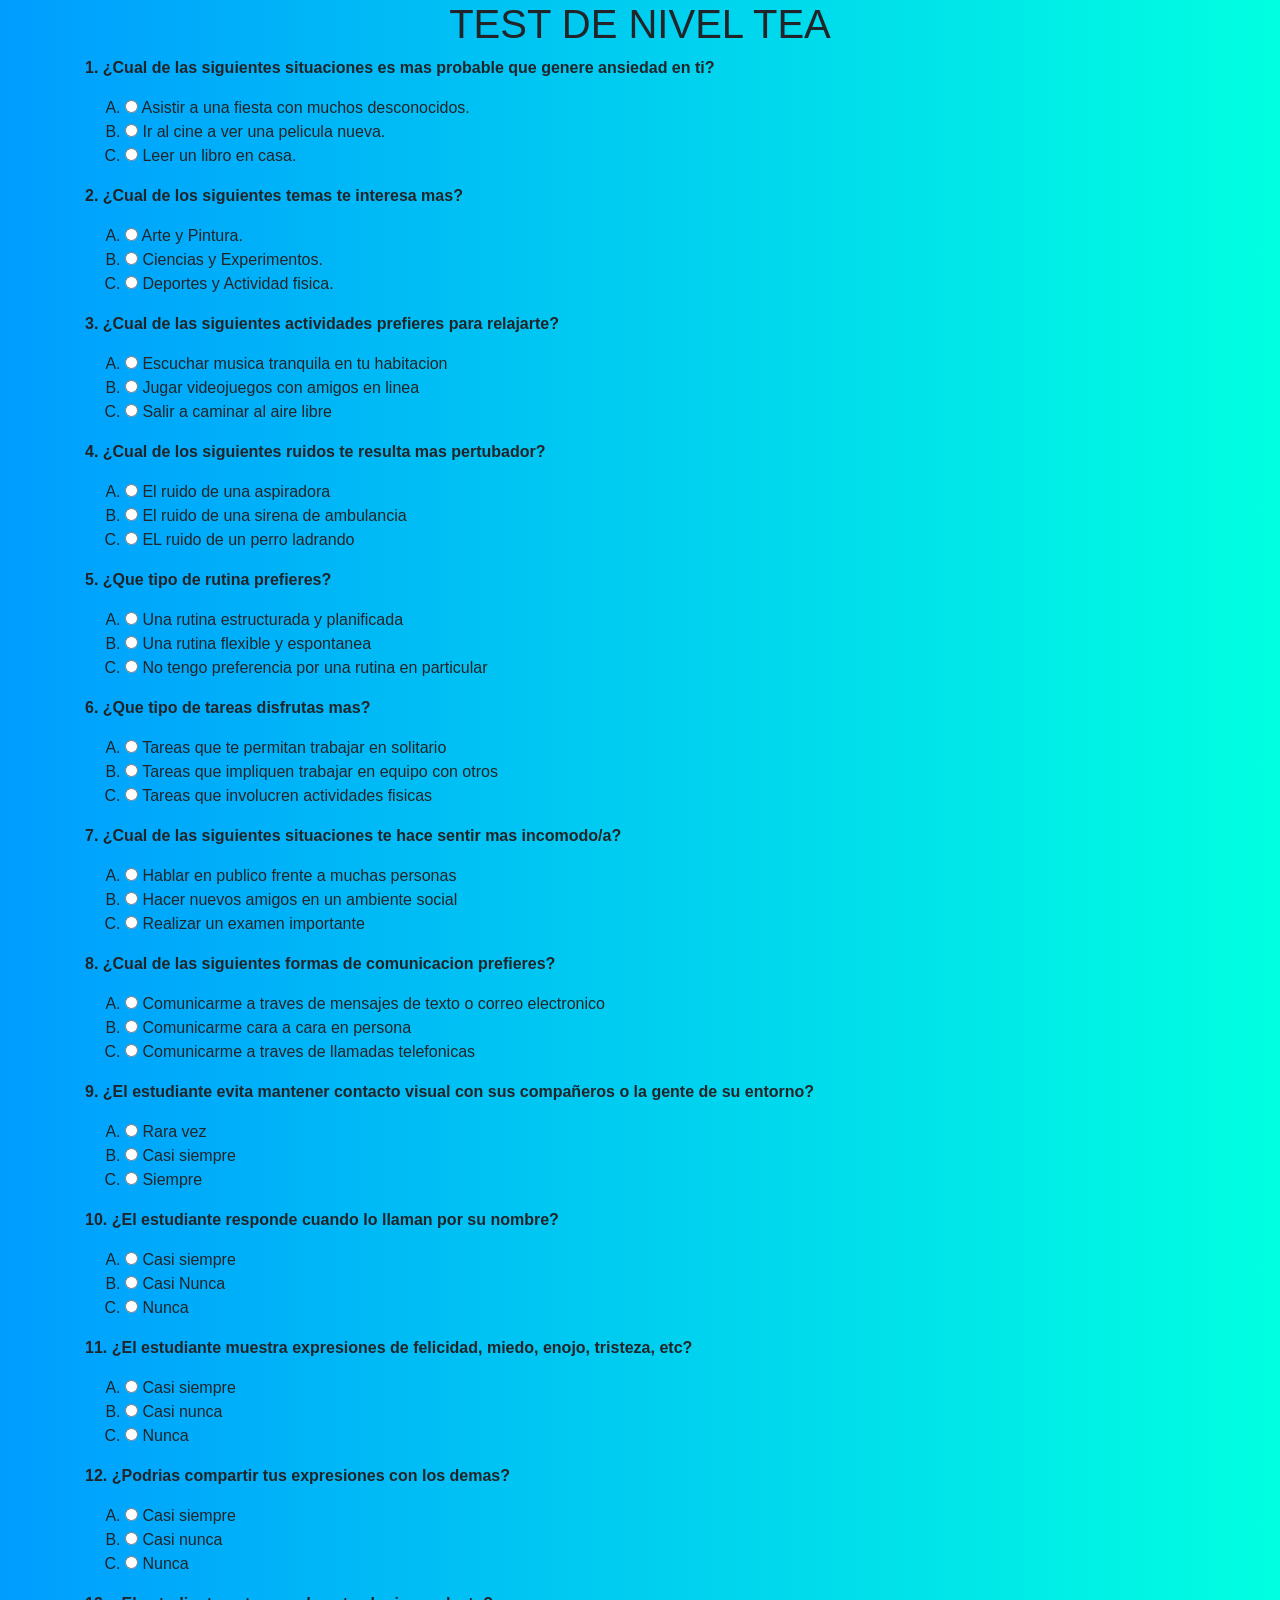
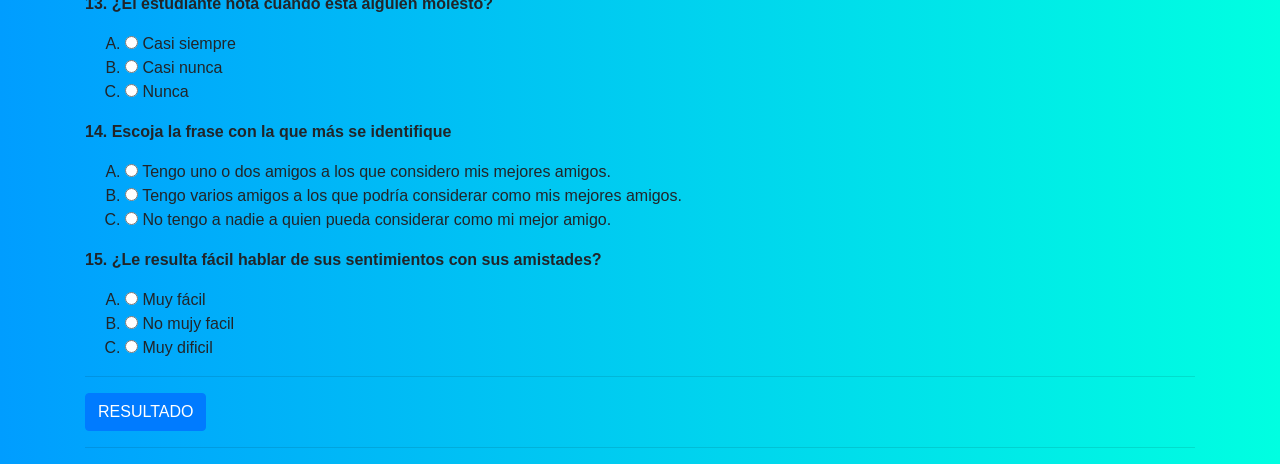
<file: cuestionario.html>
<!doctype html>
<html lang="es-MX">

<head>
    <!-- Required meta tags -->
    <meta charset="utf-8">
    <meta name="viewport" content="width=device-width, initial-scale=1, shrink-to-fit=no">
    <!-- Bootstrap CSS -->
    <link rel="stylesheet" href="https://stackpath.bootstrapcdn.com/bootstrap/4.3.0/css/bootstrap.min.css"
        integrity="sha384-PDle/QlgIONtM1aqA2Qemk5gPOE7wFq8+Em+G/hmo5Iq0CCmYZLv3fVRDJ4MMwEA" crossorigin="anonymous">
        <link rel="stylesheet" href="cuestionario.css">
        <title> TEST DE NIVEL TEA </title>
</head>

<body>
    <!--titulo-->
    <div class="container">
        <div class="row">
            <div class="col">
                <h1 style="text-align: center;">TEST DE NIVEL TEA  </h1>
            </div>
        </div>
    </div>

    <!--Preguntas-->
    <div class="container">
        <div class="row">
            <div class="col">
                <form>
                    <p><strong>1. ¿Cual de las siguientes situaciones es mas probable que genere ansiedad en ti? </strong></p>
                    <ol type="A">
                        <li><input type="radio" name="pregunta1" id="p11"> Asistir a una fiesta con muchos desconocidos. </li>
                        <li><input type="radio" name="pregunta1" id="p12"> Ir al cine a ver una pelicula nueva. </li>
                        <li><input type="radio" name="pregunta1" id="p13"> Leer un libro en casa. </li>
                    </ol>
                    <p><strong>2. ¿Cual de los siguientes temas te interesa mas? </strong></p>
                    <ol type="A">
                        <li><input type="radio" name="pregunta2" id="p21"> Arte y Pintura. </li>
                        <li><input type="radio" name="pregunta2" id="p23"> Ciencias y Experimentos. </li>
                        <li><input type="radio" name="pregunta2" id="p24"> Deportes y Actividad fisica. </li>
                    </ol>
                    <p><strong>3. ¿Cual de las siguientes actividades prefieres para relajarte?</strong></p>
                    <ol type="A">
                        <li><input type="radio" name="pregunta3" id="p31"> Escuchar musica tranquila en tu habitacion </li>
                        <li><input type="radio" name="pregunta3" id="p33"> Jugar videojuegos con amigos en linea </li>
                        <li><input type="radio" name="pregunta3" id="p32"> Salir a caminar al aire libre </li>
                    </ol>
                    <p><strong>4. ¿Cual de los siguientes ruidos te resulta mas pertubador? </strong></p>
                    <ol type="A">
                        <li><input type="radio" name="pregunta4" id="p41"> El ruido de una aspiradora </li>
                        <li><input type="radio" name="pregunta4" id="p42"> El ruido de una sirena de ambulancia </li>
                        <li><input type="radio" name="pregunta4" id="p43"> EL ruido de un perro ladrando </li>
                    </ol>
                    <p><strong>5. ¿Que tipo de rutina prefieres? </strong></p>
                    <ol type="A">
                        <li><input type="radio" name="pregunta5" id="p55"> Una rutina estructurada y planificada </li>
                        <li><input type="radio" name="pregunta5" id="p51"> Una rutina flexible y espontanea </li>
                        <li><input type="radio" name="pregunta5" id="p52"> No tengo preferencia por una rutina en particular </li>
                    </ol>
                    <p><strong>6. ¿Que tipo de tareas disfrutas mas? </strong></p>
                    <ol type="A">
                        <li><input type="radio" name="pregunta6" id="p61"> Tareas que te permitan trabajar en solitario </li>
                        <li><input type="radio" name="pregunta6" id="p62"> Tareas que impliquen trabajar en equipo con otros </li>
                        <li><input type="radio" name="pregunta6" id="p66"> Tareas que involucren actividades fisicas </li>
                    </ol>
                    <p><strong>7. ¿Cual de las siguientes situaciones te hace sentir mas incomodo/a? </strong></p>
                    <ol type="A">
                        <li><input type="radio" name="pregunta7" id="p71"> Hablar en publico frente a muchas personas </li>
                        <li><input type="radio" name="pregunta7" id="p77"> Hacer nuevos amigos en un ambiente social </li>
                        <li><input type="radio" name="pregunta7" id="p73"> Realizar un examen importante </li>
                    </ol>
                    <p><strong>8. ¿Cual de las siguientes formas de comunicacion prefieres?</strong></p>
                    <ol type="A">
                        <li><input type="radio" name="pregunta8" id="p88"> Comunicarme a traves de mensajes de texto o correo electronico </li>
                        <li><input type="radio" name="pregunta8" id="p82"> Comunicarme cara a cara en persona</li>
                        <li><input type="radio" name="pregunta8" id="p83"> Comunicarme a traves de llamadas telefonicas </li>
                    </ol>
                    <p><strong>9. ¿El estudiante evita mantener contacto visual con sus compañeros o la gente de su entorno?</strong></p>
                    <ol type="A">
                        <li><input type="radio" name="pregunta9" id="p91"> Rara vez </li>
                        <li><input type="radio" name="pregunta9" id="p92"> Casi siempre</li>
                        <li><input type="radio" name="pregunta9" id="p93"> Siempre </li>
                    </ol>
                    <p><strong>10. ¿El estudiante responde cuando lo llaman por su nombre?</strong></p>
                    <ol type="A">
                        <li><input type="radio" name="pregunta10" id="p01"> Casi siempre </li>
                        <li><input type="radio" name="pregunta10" id="p02"> Casi Nunca </li>
                        <li><input type="radio" name="pregunta10" id="p03"> Nunca </li>
                    </ol>
                    <p><strong>11. ¿El estudiante muestra expresiones de felicidad, miedo, enojo, tristeza, etc? </strong></p>
                    <ol type="A">
                        <li><input type="radio" name="pregunta11" id="p04"> Casi siempre </li>
                        <li><input type="radio" name="pregunta11" id="p05"> Casi nunca </li>
                        <li><input type="radio" name="pregunta11" id="p07"> Nunca </li>
                        
                    </ol>
                    <p><strong>12. ¿Podrias compartir tus expresiones con los demas?</strong></p>
                    <ol type="A">
                        <li><input type="radio" name="pregunta12" id="p044"> Casi siempre </li>
                        <li><input type="radio" name="pregunta12" id="p055"> Casi nunca </li>
                        <li><input type="radio" name="pregunta12" id="p077"> Nunca </li>
                        
                    </ol>
                    <p><strong>13. ¿El estudiante nota cuando esta alguien molesto?</strong></p>
                    <ol type="A">
                        <li><input type="radio" name="pregunta13" id="p045"> Casi siempre </li>
                        <li><input type="radio" name="pregunta13" id="p067"> Casi nunca </li>
                        <li><input type="radio" name="pregunta13" id="p078"> Nunca </li>
                        
                    </ol>
                    <p><strong>14. Escoja la frase con la que más se identifique</strong></p>
                    <ol type="A">
                        <li><input type="radio" name="pregunta14" id="p057"> Tengo uno o dos amigos a los que considero mis mejores amigos. </li>
                        <li><input type="radio" name="pregunta14" id="p068"> Tengo varios amigos a los que podría considerar como mis mejores amigos. </li>
                        <li><input type="radio" name="pregunta14" id="p079"> No tengo a nadie a quien pueda considerar como mi mejor amigo. </li>
                        
                    </ol>
                    <p><strong>15. ¿Le resulta fácil hablar de sus sentimientos con sus amistades?</strong></p>
                    <ol type="A">
                        <li><input type="radio" name="pregunta15" id="p0577"> Muy fácil </li>
                        <li><input type="radio" name="pregunta15" id="p0688"> No mujy facil </li>
                        <li><input type="radio" name="pregunta15" id="p0799"> Muy dificil </li>
                        
                    </ol>
                    <hr />
                    <button type="button" class="btn btn-primary" onclick="resultado()">RESULTADO</button>
                    <hr />
                </form>
            </div>
        </div>
    </div>

    <!-- Optional JavaScript -->
    <!--Llamada al script de respuestas-->
    <script src="respuestas.js"></script>
    <!-- jQuery first, then Popper.js, then Bootstrap JS -->
    <script src="https://code.jquery.com/jquery-3.3.1.slim.min.js"
        integrity="sha384-q8i/X+965DzO0rT7abK41JStQIAqVgRVzpbzo5smXKp4YfRvH+8abtTE1Pi6jizo"
        crossorigin="anonymous"></script>
    <script src="https://cdnjs.cloudflare.com/ajax/libs/popper.js/1.14.7/umd/popper.min.js"
        integrity="sha384-UO2eT0CpHqdSJQ6hJty5KVphtPhzWj9WO1clHTMGa3JDZwrnQq4sF86dIHNDz0W1"
        crossorigin="anonymous"></script>
    <script src="https://stackpath.bootstrapcdn.com/bootstrap/4.3.0/js/bootstrap.min.js"
        integrity="sha384-7aThvCh9TypR7fIc2HV4O/nFMVCBwyIUKL8XCtKE+8xgCgl/PQGuFsvShjr74PBp"
        crossorigin="anonymous"></script>
</body>

</html>
</file>
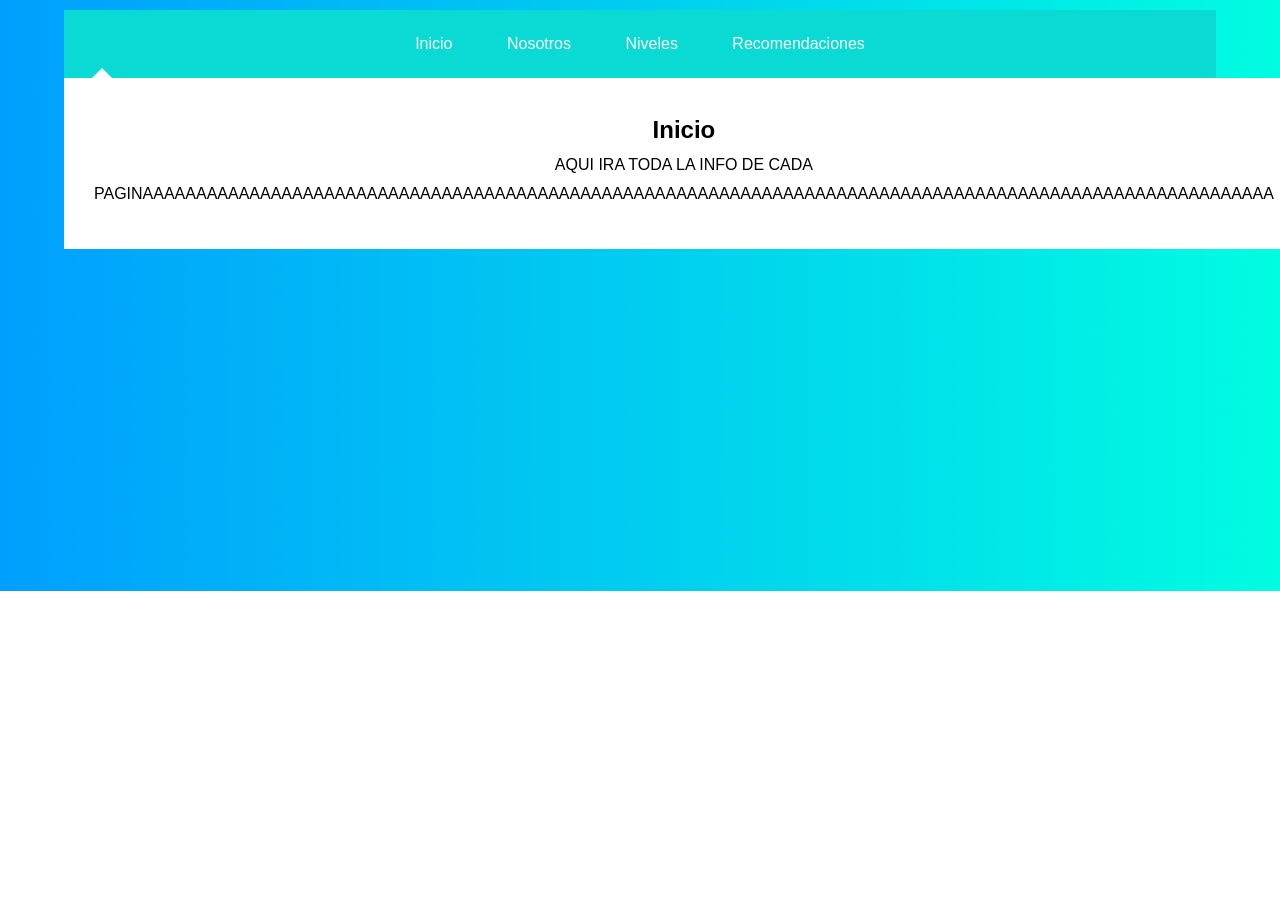
<file: Informacion.html>
<!DOCTYPE html>
<html lang="es">
<head>
    <meta charset="UTF-8">
    <title>Informacion de cada punto</title>
    <link rel="stylesheet" href="style1.css">
</head>
<body>
    <div class="container">
        <div class="lbl-menu">
            <label for="radio1">Inicio</label>
            <label for="radio2">Nosotros</label>
            <label for="radio3">Niveles</label>
            <label for="radio4">Recomendaciones</label>
        </div>
        
        <div class="content">
           
            <input type="radio" name="radio" id="radio1" checked>
            <div class="tab1">
                <h2>Inicio</h2>
                <p>AQUI IRA TODA LA INFO DE CADA PAGINAAAAAAAAAAAAAAAAAAAAAAAAAAAAAAAAAAAAAAAAAAAAAAAAAAAAAAAAAAAAAAAAAAAAAAAAAAAAAAAAAAAAAAAAAAAAAAAAAAAAAAAAAA</p>
            </div>
            
        </div>
    </div>
</body>
</html>
</file>
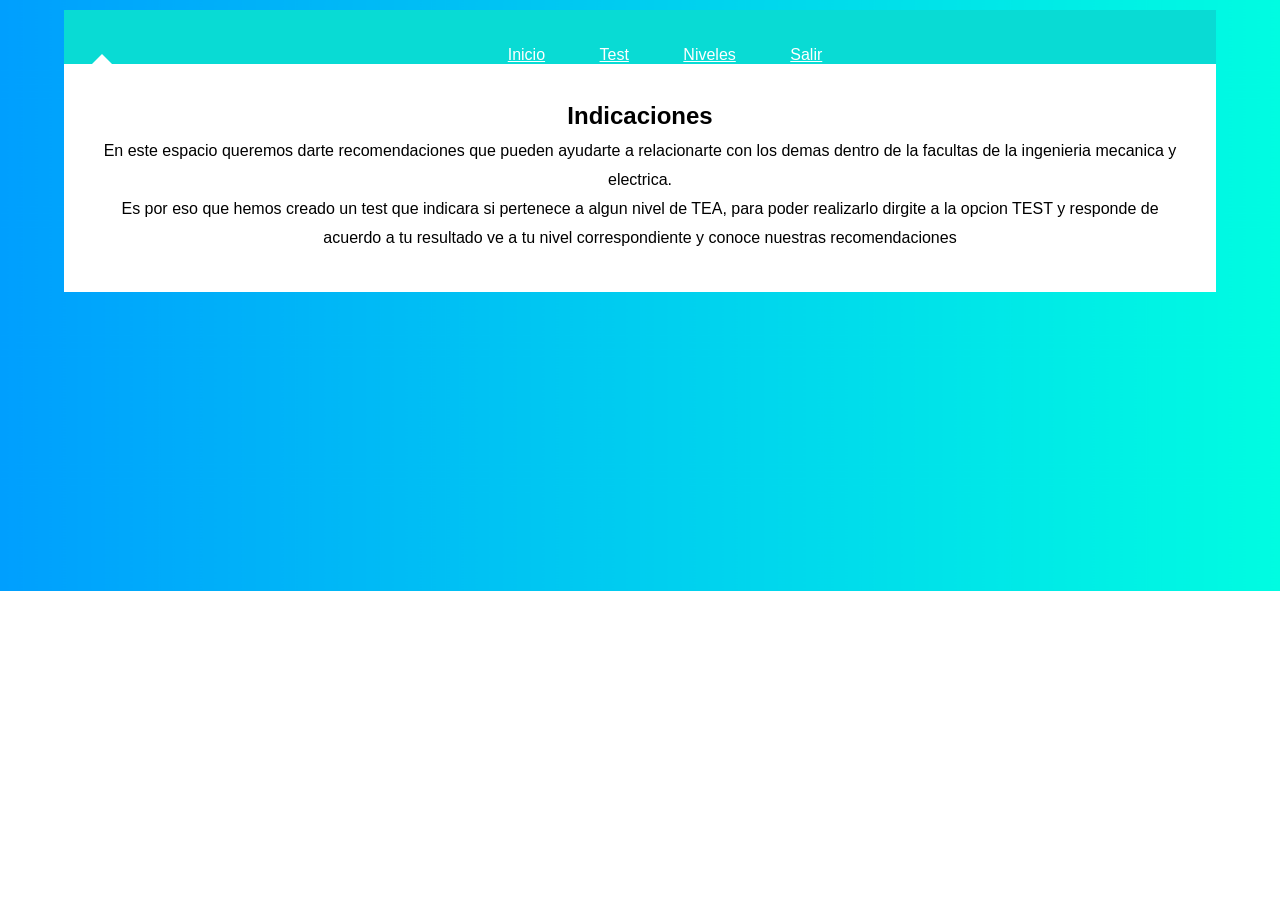
<file: InformacionIndicaciones.html>
<!DOCTYPE html>
<html lang="es">
<head>
    <meta charset="UTF-8">
    <title>Informacion de cada punto</title>
    <link rel="stylesheet" href="style1.css">
</head>
<body>
    <div class="container">
        <div class="lbl-menu">
            <label for="radio1"></label><a href="index.html">Inicio</a>
            <label for="radio2"></label><a href="InformacionTest.html">Test</a>
            <label for="radio3"></label><a href="InformacionNiveles.html">Niveles</a>
            <label for="radio4"></label><a href="loginvista.html">Salir</a>
        </div>
        
        <div class="content">
           
            <input type="radio" name="radio" id="radio1" checked>
            <div class="tab1">
                <h2>Indicaciones</h2>
                
                <p>En este espacio queremos darte recomendaciones que pueden ayudarte a relacionarte con los demas dentro de la facultas de la ingenieria mecanica y electrica.
                </p>
        
                <p>Es por eso que hemos creado un test que indicara si pertenece a algun nivel de TEA, para poder realizarlo dirgite a la opcion TEST y responde de acuerdo a tu resultado ve a tu nivel correspondiente y conoce nuestras recomendaciones
                </p>
                
            </div>
            
        </div>
    </div>
</body>
</html>
</file>
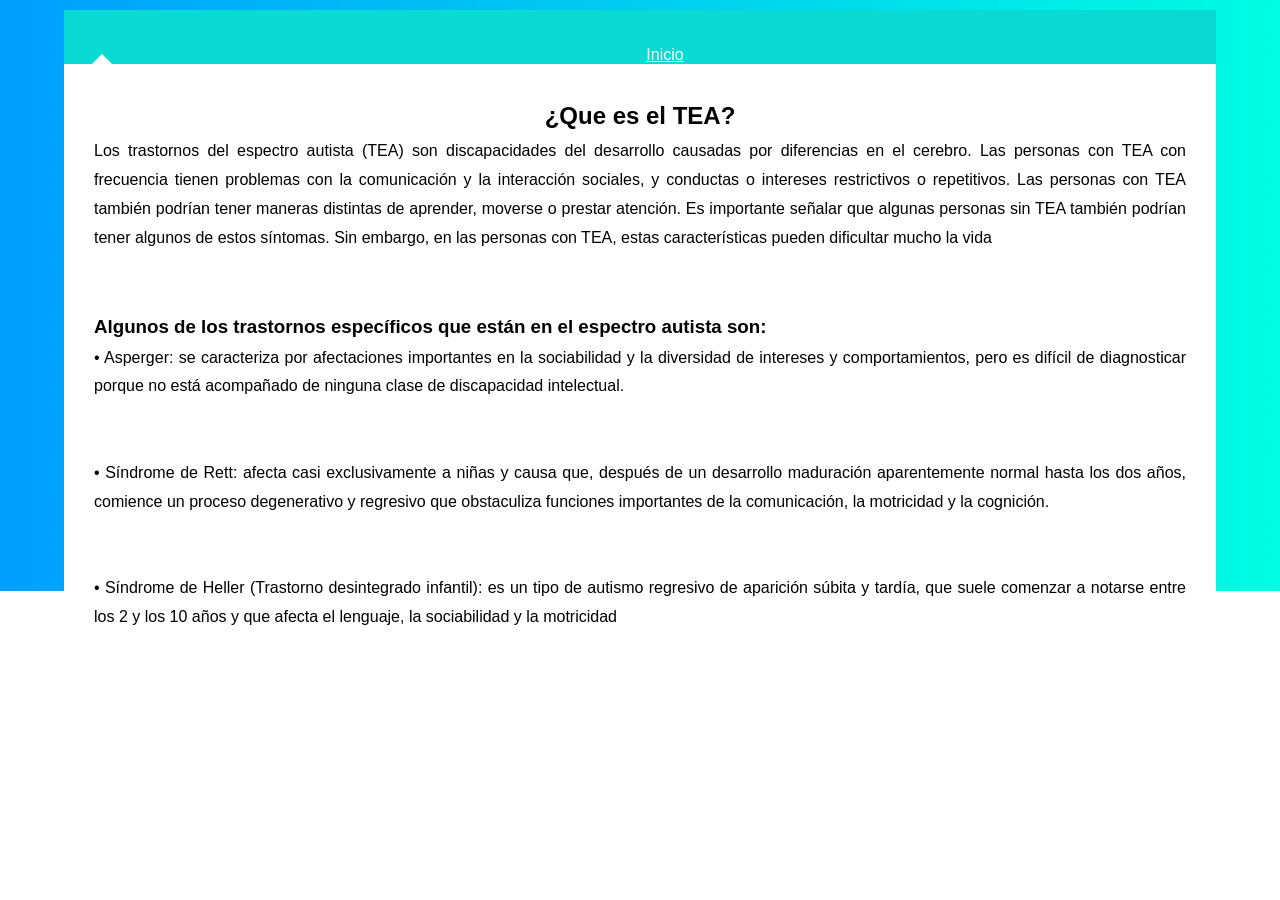
<file: InformacionInicio.html>
<!DOCTYPE html>
<html lang="es">
<head>
    <meta charset="UTF-8">
    <title>Informacion de cada punto</title>
    <link rel="stylesheet" href="style1.css">
</head>
<body>
    <div class="container">
        <div class="lbl-menu">
            <label for="radio1"></label><a href="index.html">Inicio</a>
           
        </div>
        
        <div class="content">
           
            <input type="radio" name="radio" id="radio1" checked>
            <div class="tab1">
                <h2>¿Que es el TEA?</h2>
                <p align="justify">Los  trastornos  del  espectro  autista  (TEA)  son  discapacidades  del  desarrollo  causadas por  diferencias  en  el  cerebro.  Las  personas con  TEA con  frecuencia  tienen  problemas con  la  comunicación  y  la  interacción  sociales,  y  conductas  o  intereses  restrictivos  o repetitivos.
                    Las personas con TEA también podrían tener maneras distintas de aprender, moverse  o  prestar  atención.  Es  importante  señalar  que  algunas  personas  sin  TEA también  podrían  tener  algunos  de  estos  síntomas.  Sin  embargo,  en  las  personas  con TEA, estas características pueden dificultar mucho la vida
                </p>
                <br></br>

                <h3 align="justify">Algunos de los trastornos específicos que están en el espectro autista son: 
                </h3>

                <p align="justify">• Asperger: se caracteriza por afectaciones importantes en la sociabilidad y la diversidad de  intereses  y  comportamientos,  pero  es  difícil  de  diagnosticar  porque  no  está acompañado de ninguna clase de discapacidad intelectual. 
                </p>
                    <br></br>
                <p align="justify">• Síndrome de Rett: afecta casi exclusivamente  a  niñas  y  causa  que,  después  de  un desarrollo maduración aparentemente normal hasta los dos años, comience un proceso degenerativo y regresivo que obstaculiza funciones importantes de la comunicación, la motricidad y la cognición.
                </p>
                    <br></br>
                <p align="justify">• Síndrome de Heller (Trastorno desintegrado infantil): es un tipo de autismo regresivo de aparición súbita y tardía, que suele comenzar a notarse entre los 2 y los 10 años y que afecta el lenguaje, la sociabilidad y la motricidad
                </p>
            </div>
            
        </div>
    </div>
</body>
</html>
</file>
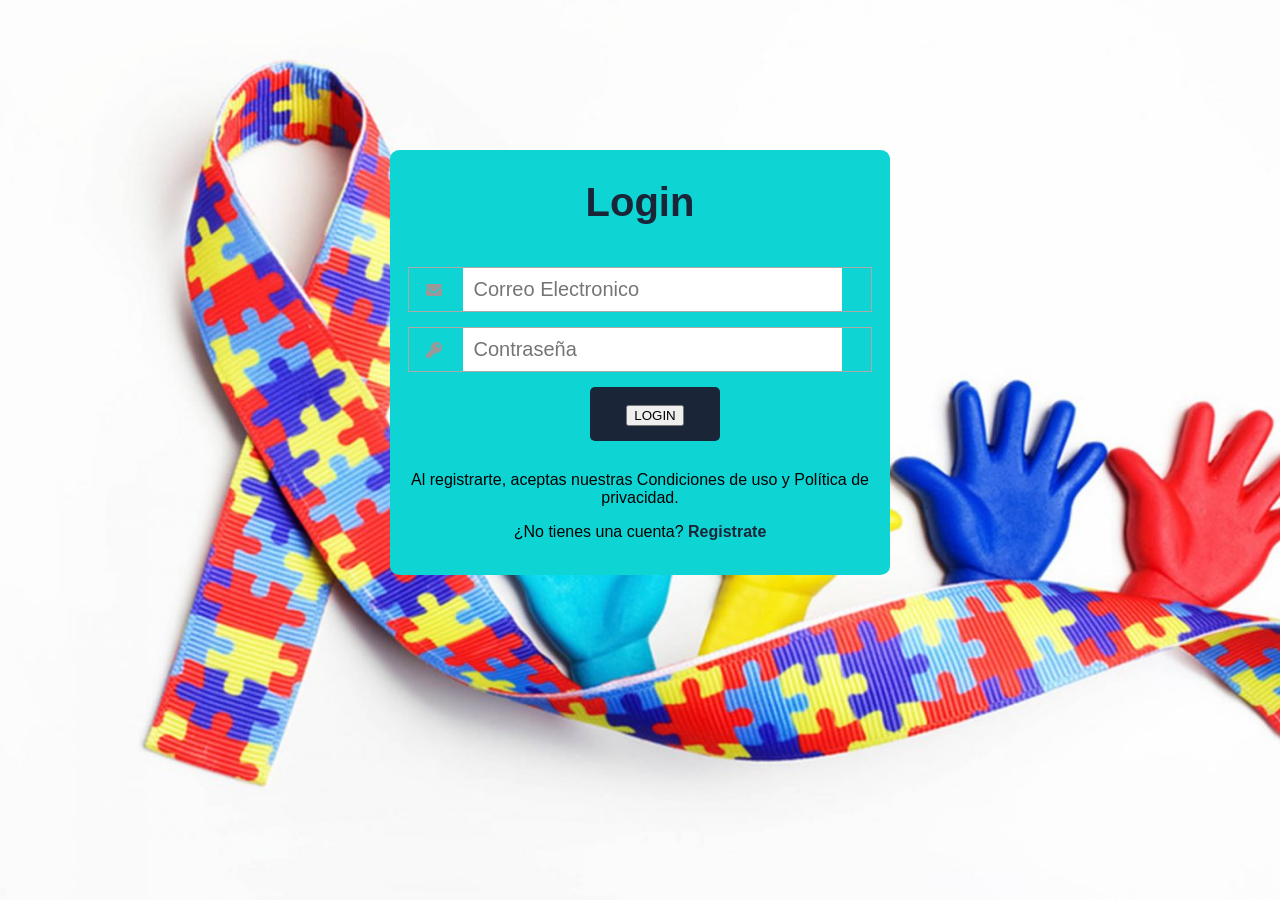
<file: loginvista.html>
<!DOCTYPE html>
<html lang="es">
<head>
	<meta charset="UTF-8">
	<title>Pagina de Inicio</title> 
	<meta name="viewport" content="width=device-width, user-scalable=yes, initial-scale=1.0, maximum-scale=3.0, minimum-scale=1.0">
 <link rel="stylesheet" href="https://use.fontawesome.com/releases/v5.6.3/css/all.css" >
	<link rel="stylesheet" href="style2.css">
	

</head>  
<body>
    <form class="formulario">
    
    <h1>Login</h1>
     <div class="contenedor">
     
     
         
         <div class="input-contenedor">
         <i class="fas fa-envelope icon"></i>
         <input type="text" placeholder="Correo Electronico">
         
         </div>
         
         <div class="input-contenedor">
        <i class="fas fa-key icon"></i>
         <input type="password" placeholder="Contraseña">
         
         </div>
         <center> 
            <div class="o">
			<div class="o2">
                <label for="radio1"></label><a href="index.html"><button>LOGIN</button></a>
            </div>
		</div>
         </center>
         <br>
         
         
         <p>Al registrarte, aceptas nuestras Condiciones de uso y Política de privacidad.</p>
         <p>¿No tienes una cuenta? <a class="link" href="registrarvista.html">Registrate </a></p>
     </div>
    </form>
</body>
</html>
</file>
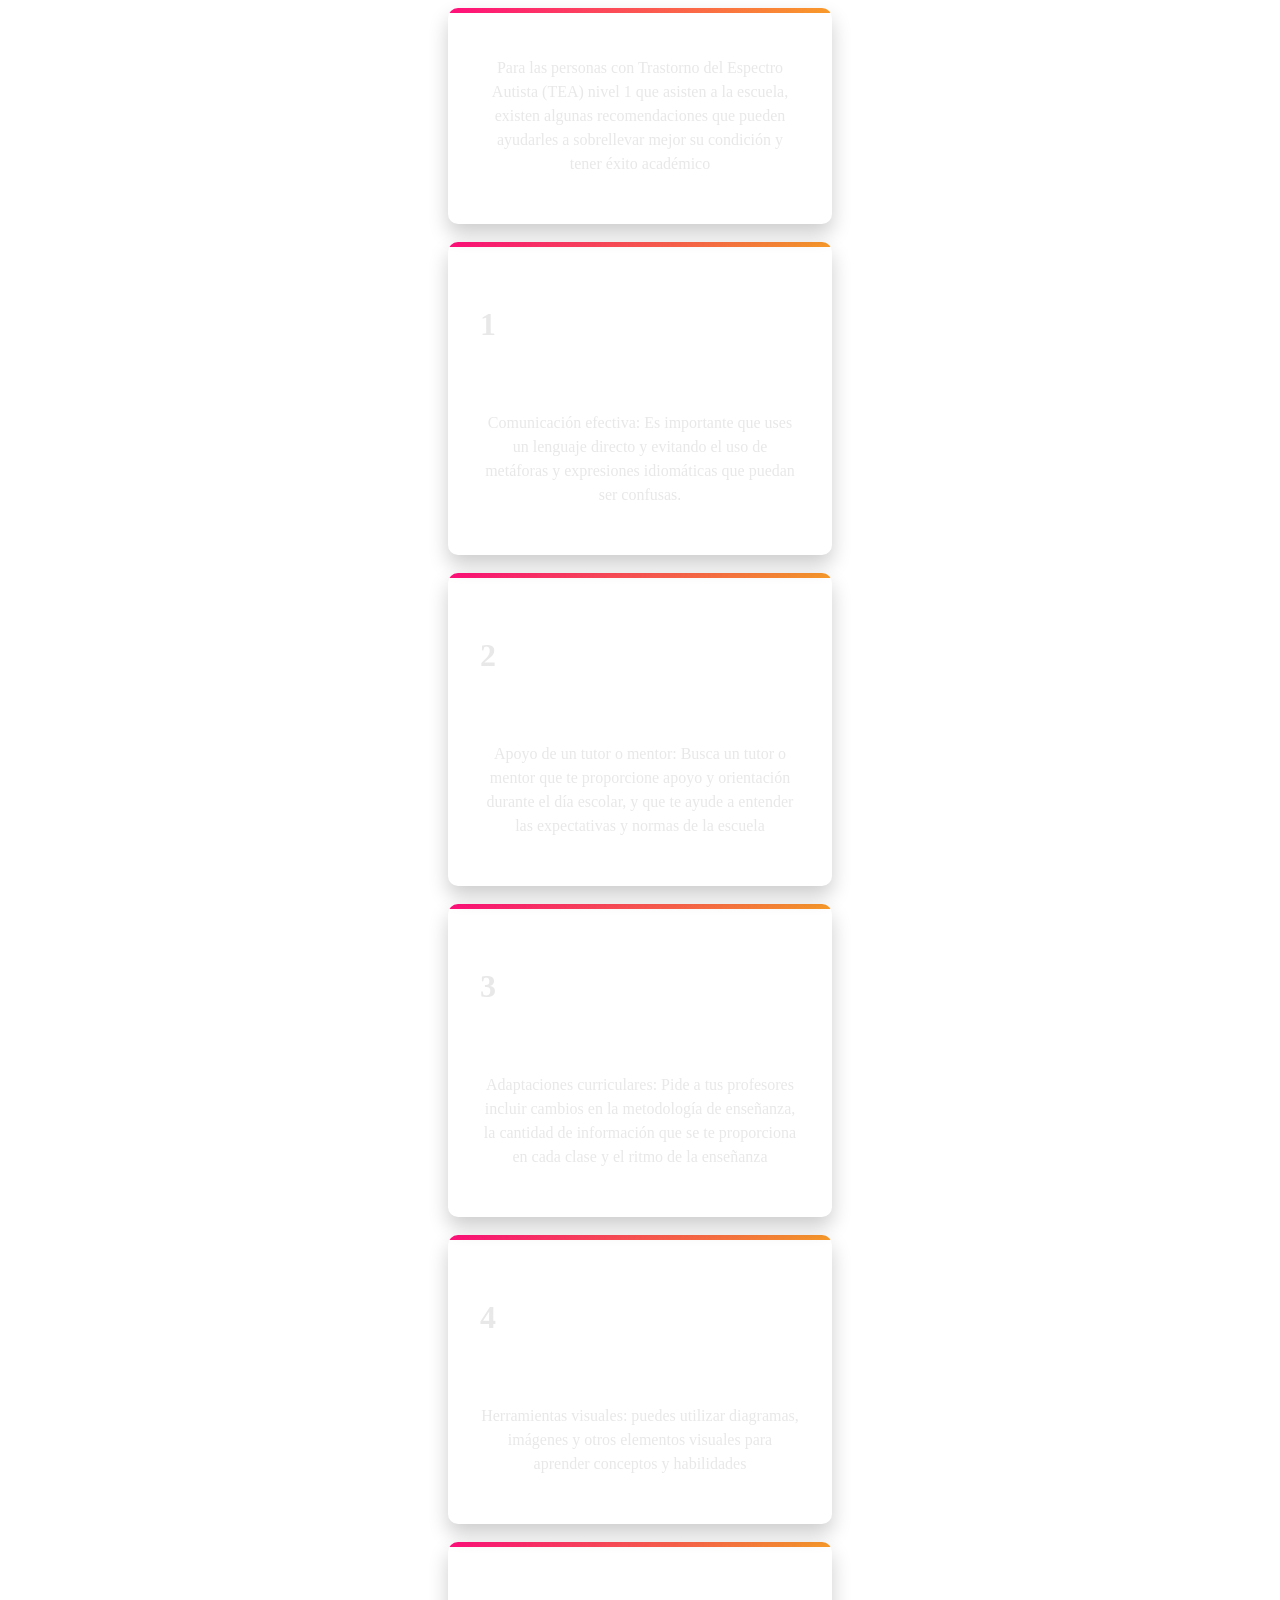
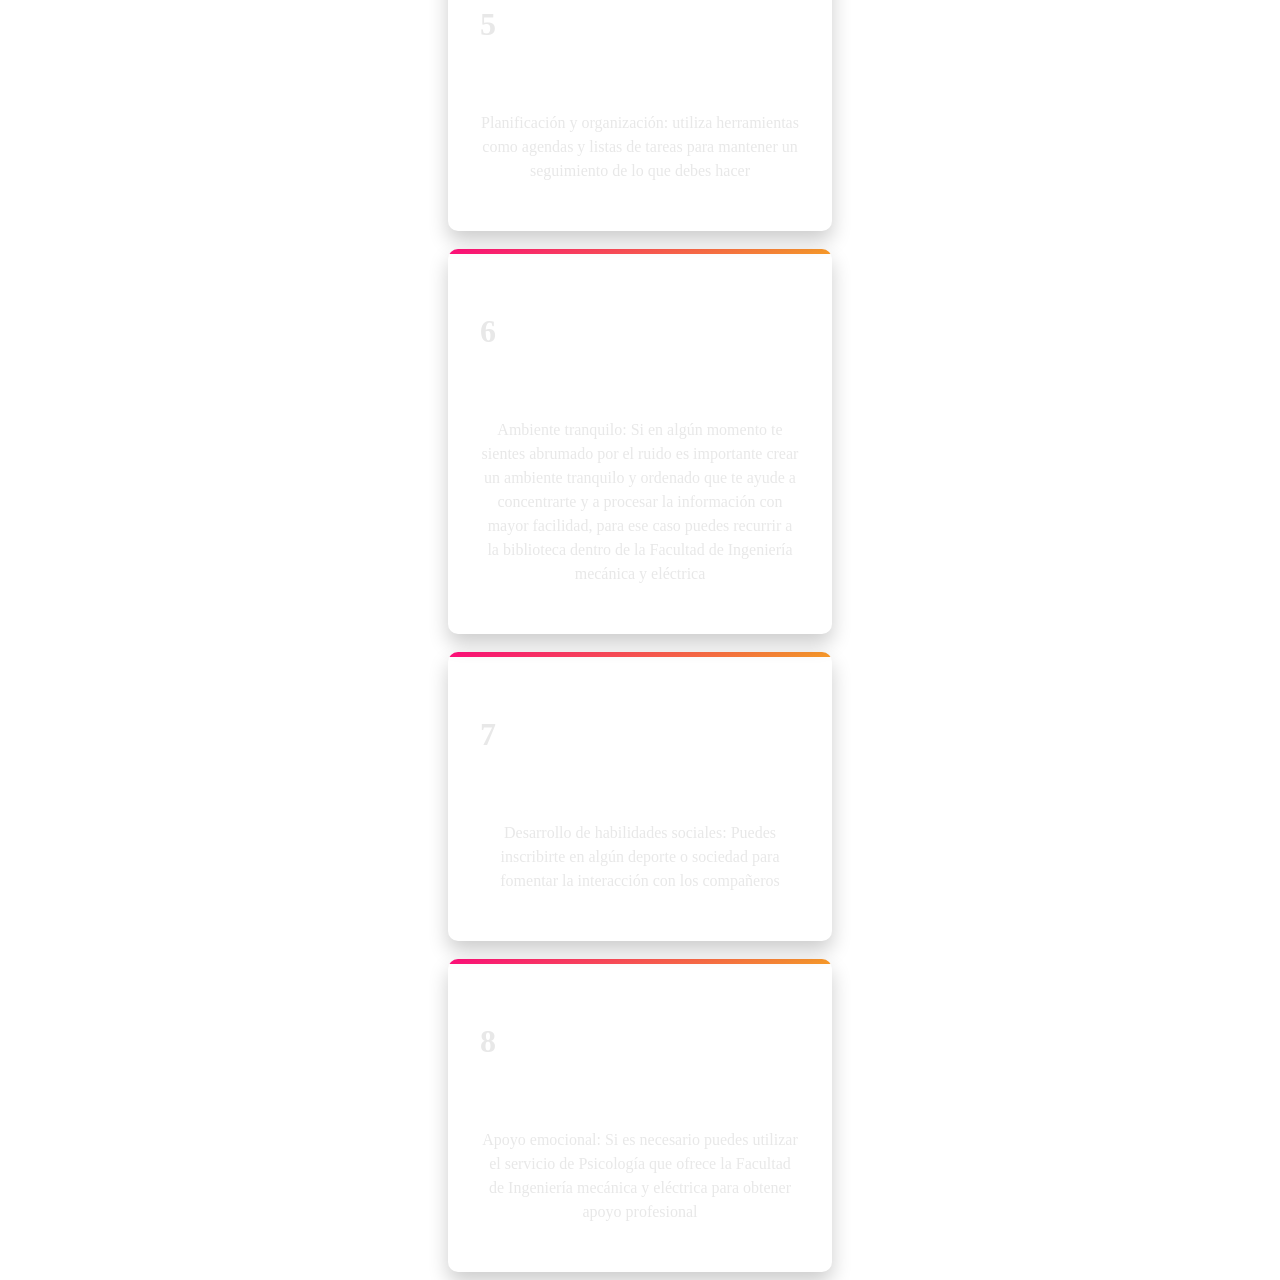
<file: recomendaciones.html>
<!DOCTYPE html>
<html lang="en">
<head>
    <meta charset="UTF-8">
    <meta http-equiv="X-UA-Compatible" content="IE=edge">
    <meta name="viewport" content="width=device-width, initial-scale=1.0">
    <title>NIVEL1</title>
    <link rel="stylesheet" type="text/css" href="styletips2.css">
</head>
<body>
    <center>
        <div class="cooo">
            <div class="card">
                <div class="content">
                  <p class="para">
                    Para las personas con Trastorno del Espectro Autista (TEA) nivel 1 que asisten a la
                    escuela, existen algunas recomendaciones que pueden ayudarles a sobrellevar
                    mejor su condición y tener éxito académico
                  </p>
                </div>
            </div>
            <br>
            <div class="card">
                <div class="content">
                  <p class="heading">1</p>
                  <p class="para">
                    Comunicación efectiva: Es importante que uses un lenguaje directo y evitando el
                    uso de metáforas y expresiones idiomáticas que puedan ser confusas.
                  </p>
                </div>
            </div>
            <br>
            <div class="card">
                <div class="content">
                  <p class="heading">2</p>
                  <p class="para">
                    Apoyo de un tutor o mentor: Busca un tutor o mentor que te proporcione apoyo y
                    orientación durante el día escolar, y que te ayude a entender las expectativas y
                    normas de la escuela
                  </p>
                </div>
            </div>
            <br>
            <div class="card">
                <div class="content">
                  <p class="heading">3</p>
                  <p class="para">
                    Adaptaciones curriculares: Pide a tus profesores incluir cambios en la metodología
                    de enseñanza, la cantidad de información que se te proporciona en cada clase y el
                    ritmo de la enseñanza
                  </p>
                </div>
            </div>
            <br>
            <div class="card">
                <div class="content">
                  <p class="heading">4</p>
                  <p class="para">
                    Herramientas visuales: puedes utilizar diagramas, imágenes y otros elementos
                    visuales para aprender conceptos y habilidades
                  </p>
                </div>
            </div>
            <br>
            <div class="card">
                <div class="content">
                  <p class="heading">5</p>
                  <p class="para">
                    Planificación y organización: utiliza herramientas como agendas y listas de tareas
                    para mantener un seguimiento de lo que debes hacer
                  </p>
                </div>
            </div>
            <br>
            <div class="card">
                <div class="content">
                  <p class="heading">6</p>
                  <p class="para">
                    Ambiente tranquilo: Si en algún momento te sientes abrumado por el ruido es
                    importante crear un ambiente tranquilo y ordenado que te ayude a concentrarte y a
                    procesar la información con mayor facilidad, para ese caso puedes recurrir a la
                    biblioteca dentro de la Facultad de Ingeniería mecánica y eléctrica
                  </p>
                </div>
            </div>
            <br>
            <div class="card">
                <div class="content">
                  <p class="heading">7</p>
                  <p class="para">
                    Desarrollo de habilidades sociales: Puedes inscribirte en algún deporte o sociedad
                    para fomentar la interacción con los compañeros
                  </p>
                </div>
            </div>
            <br>
            <div class="card">
                <div class="content">
                  <p class="heading">8</p>
                  <p class="para">
                    Apoyo emocional: Si es necesario puedes utilizar el servicio de Psicología que
                    ofrece la Facultad de Ingeniería mecánica y eléctrica para obtener apoyo
                    profesional
                  </p>
                </div>
            </div>
        </div>
    </center>
    
</body>
</html>
</file>
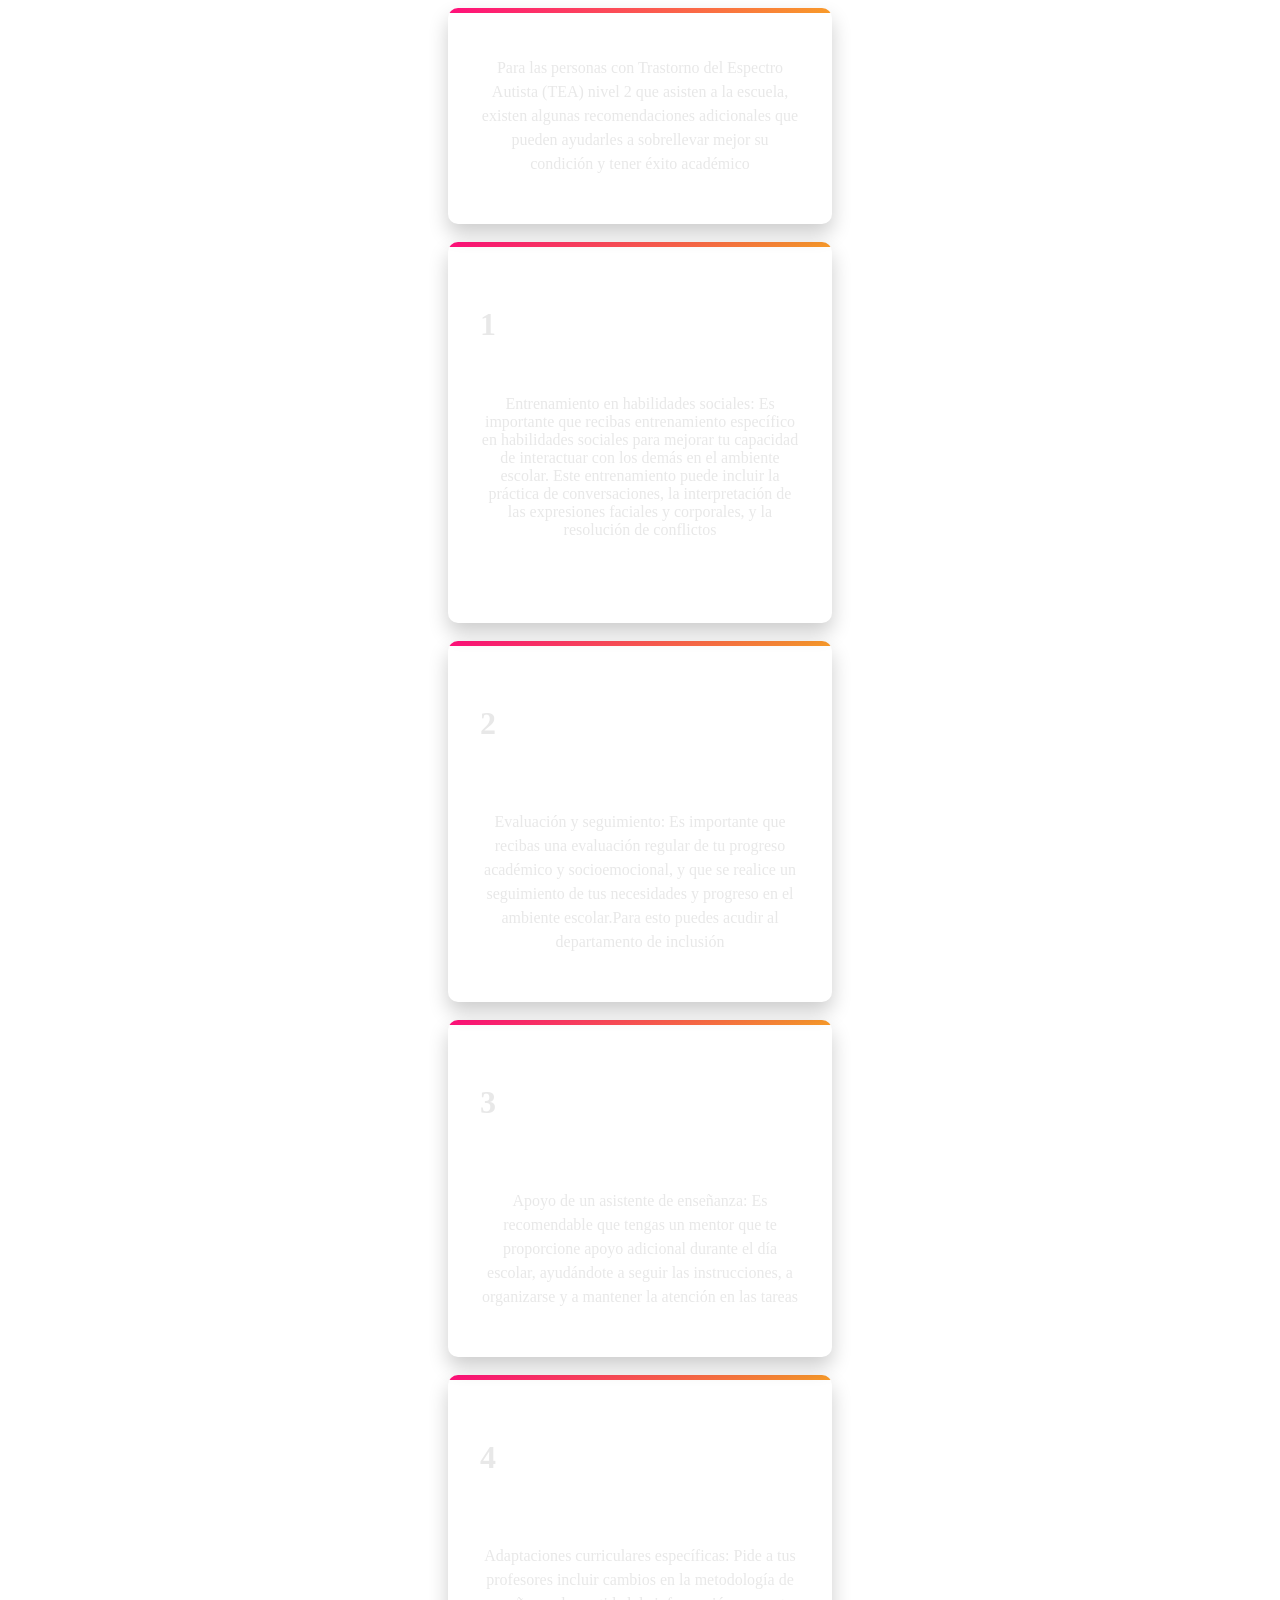
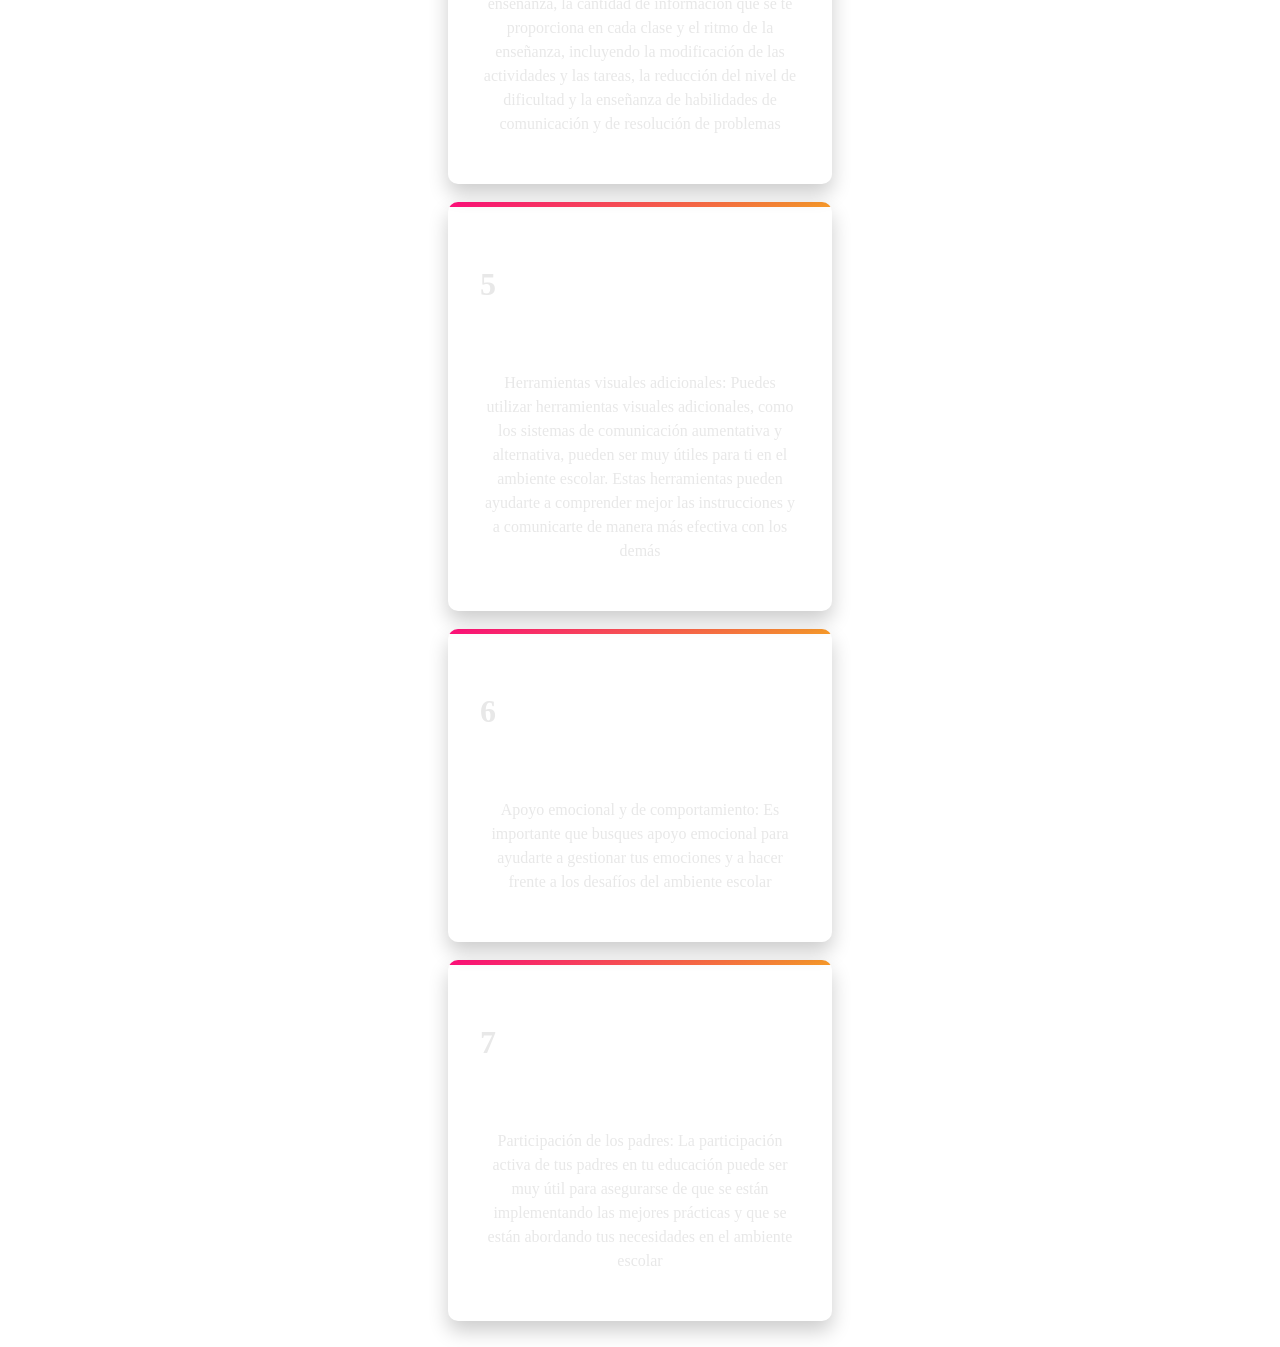
<file: recomendaciones2.html>
<!DOCTYPE html>
<html lang="en">
<head>
    <meta charset="UTF-8">
    <meta http-equiv="X-UA-Compatible" content="IE=edge">
    <meta name="viewport" content="width=device-width, initial-scale=1.0">
    <title>NIVEL2</title>
    <link rel="stylesheet" type="text/css" href="styletips2.css">
</head>
<body>
    <center>
        <div class="cooo">
            <div class="card">
                <div class="content">
                  <p class="para">
                    Para las personas con Trastorno del Espectro Autista (TEA) nivel 2 que asisten a la
                    escuela, existen algunas recomendaciones adicionales que pueden ayudarles a
                    sobrellevar mejor su condición y tener éxito académico
                  </p>
                </div>
            </div>
            <br>
            <div class="card">
                <div class="content">
                  <p class="heading">1</p>
                    Entrenamiento en habilidades sociales: Es importante que recibas entrenamiento
                    específico en habilidades sociales para mejorar tu capacidad de interactuar con los
                    demás en el ambiente escolar. Este entrenamiento puede incluir la práctica de
                    conversaciones, la interpretación de las expresiones faciales y corporales, y la
                    resolución de conflictos
                  </p>
                </div>
            </div>
            <br>
            <div class="card">
                <div class="content">
                  <p class="heading">2</p>
                  <p class="para">
                    Evaluación y seguimiento: Es importante que recibas una evaluación regular de tu
                    progreso académico y socioemocional, y que se realice un seguimiento de tus
                    necesidades y progreso en el ambiente escolar.Para esto puedes acudir al
                    departamento de inclusión
                  </p>
                </div>
            </div>
            <br>
            <div class="card">
                <div class="content">
                  <p class="heading">3</p>
                  <p class="para">
                    Apoyo de un asistente de enseñanza: Es recomendable que tengas un mentor que
                    te proporcione apoyo adicional durante el día escolar, ayudándote a seguir las
                    instrucciones, a organizarse y a mantener la atención en las tareas
                  </p>
                </div>
            </div>
            <br>
            <div class="card">
                <div class="content">
                  <p class="heading">4</p>
                  <p class="para">
                    Adaptaciones curriculares específicas: Pide a tus profesores incluir cambios en la
                    metodología de enseñanza, la cantidad de información que se te proporciona en
                    cada clase y el ritmo de la enseñanza, incluyendo la modificación de las actividades
                    y las tareas, la reducción del nivel de dificultad y la enseñanza de habilidades de
                    comunicación y de resolución de problemas
                  </p>
                </div>
            </div>
            <br>
            <div class="card">
                <div class="content">
                  <p class="heading">5</p>
                  <p class="para">
                    Herramientas visuales adicionales: Puedes utilizar herramientas visuales
                    adicionales, como los sistemas de comunicación aumentativa y alternativa, pueden
                    ser muy útiles para ti en el ambiente escolar. Estas herramientas pueden ayudarte a
                    comprender mejor las instrucciones y a comunicarte de manera más efectiva con los
                    demás
                  </p>
                </div>
            </div>
            <br>
            <div class="card">
                <div class="content">
                  <p class="heading">6</p>
                  <p class="para">
                    Apoyo emocional y de comportamiento: Es importante que busques apoyo
                    emocional para ayudarte a gestionar tus emociones y a hacer frente a los desafíos
                    del ambiente escolar
                  </p>
                </div>
            </div>
            <br>
            <div class="card">
                <div class="content">
                  <p class="heading">7</p>
                  <p class="para">
                    Participación de los padres: La participación activa de tus padres en tu educación
                    puede ser muy útil para asegurarse de que se están implementando las mejores
                    prácticas y que se están abordando tus necesidades en el ambiente escolar
                  </p>
                </div>
            </div>
            <br>
        </div>
    </center>
    
</body>
</html>
</file>
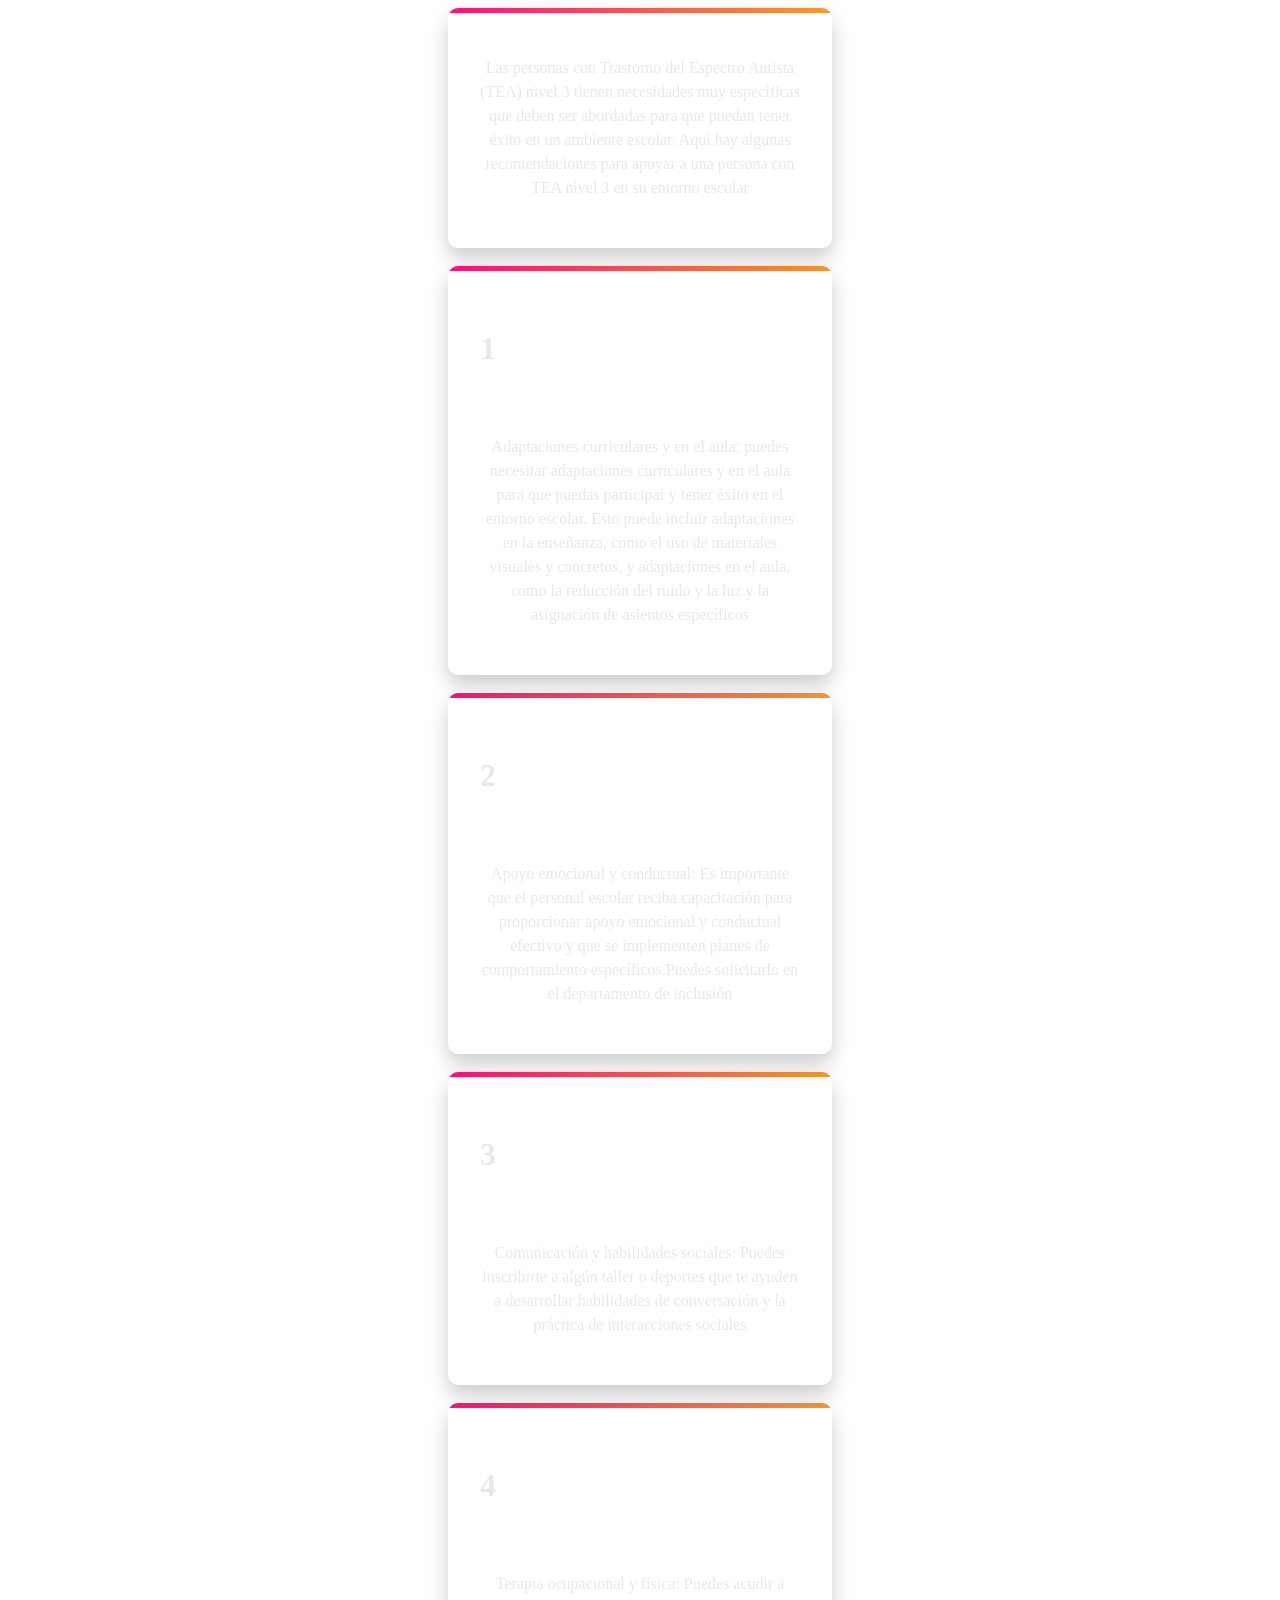
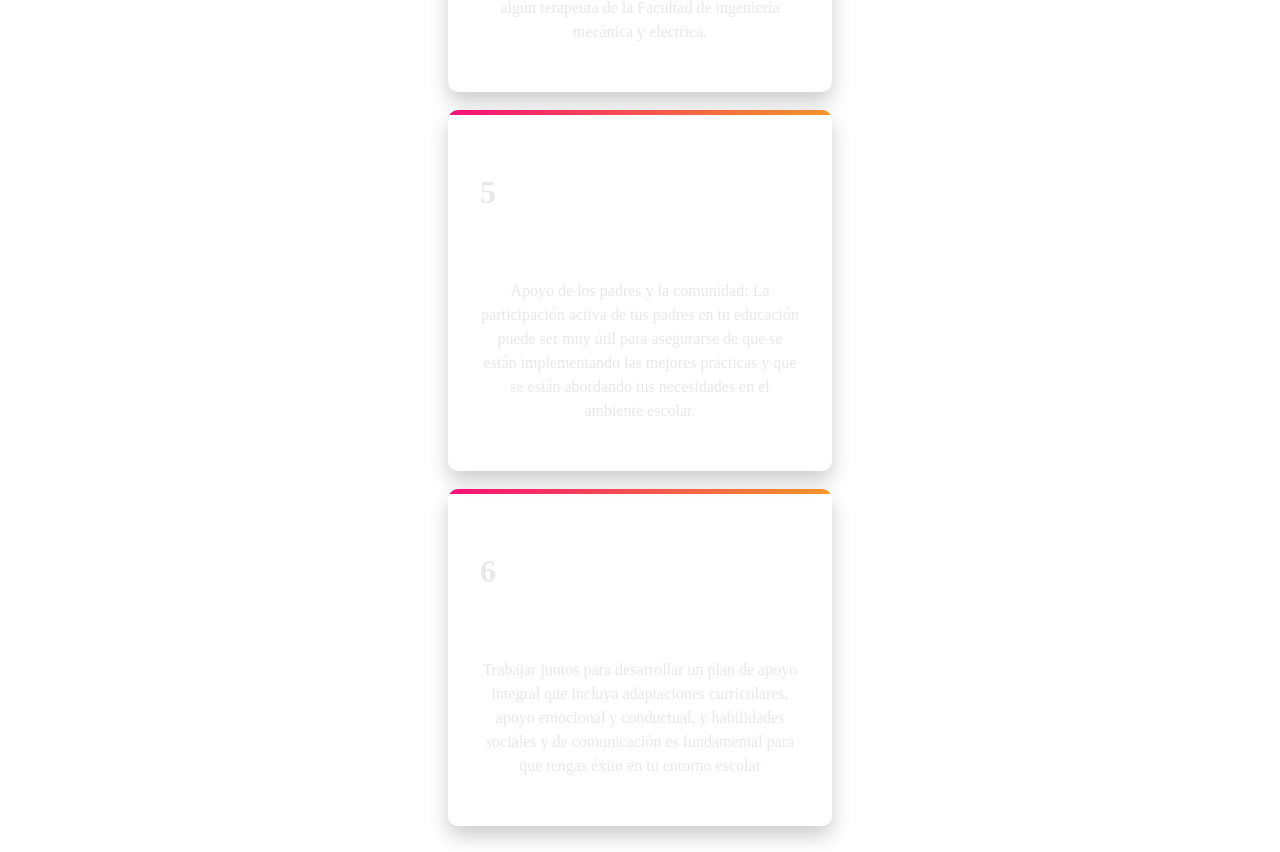
<file: recomendaciones3.html>
<!DOCTYPE html>
<html lang="en">
<head>
    <meta charset="UTF-8">
    <meta http-equiv="X-UA-Compatible" content="IE=edge">
    <meta name="viewport" content="width=device-width, initial-scale=1.0">
    <title>NIVEL3</title>
    <link rel="stylesheet" type="text/css" href="styletips2.css">
</head>
<body>
    <center>
        <div class="cooo">
            <div class="card">
                <div class="content">
                  <p class="para">
                    Las personas con Trastorno del Espectro Autista (TEA) nivel 3 tienen necesidades
                    muy específicas que deben ser abordadas para que puedan tener éxito en un
                    ambiente escolar. Aquí hay algunas recomendaciones para apoyar a una persona
                    con TEA nivel 3 en su entorno escolar
                  </p>
                </div>
            </div>
            <br>
            <div class="card">
                <div class="content">
                  <p class="heading">1</p>
                  <p class="para">
                    Adaptaciones curriculares y en el aula: puedes necesitar adaptaciones curriculares
                    y en el aula para que puedas participar y tener éxito en el entorno escolar. Esto
                    puede incluir adaptaciones en la enseñanza, como el uso de materiales visuales y
                    concretos, y adaptaciones en el aula, como la reducción del ruido y la luz y la
                    asignación de asientos específicos
                  </p>
                </div>
            </div>
            <br>
            <div class="card">
                <div class="content">
                  <p class="heading">2</p>
                  <p class="para">
                    Apoyo emocional y conductual: Es importante que el personal escolar reciba
                    capacitación para proporcionar apoyo emocional y conductual efectivo y que se
                    implementen planes de comportamiento específicos.Puedes solicitarlo en el
                    departamento de inclusión
                  </p>
                </div>
            </div>
            <br>
            <div class="card">
                <div class="content">
                  <p class="heading">3</p>
                  <p class="para">
                    Comunicación y habilidades sociales: Puedes inscribirte a algún taller o deportes
                    que te ayuden a desarrollar habilidades de conversación y la práctica de
                    interacciones sociales
                  </p>
                </div>
            </div>
            <br>
            <div class="card">
                <div class="content">
                  <p class="heading">4</p>
                  <p class="para">
                    Terapia ocupacional y física: Puedes acudir a algún terapeuta de la Facultad de
                    ingeniería mecánica y electrica.
                  </p>
                </div>
            </div>
            <br>
            <div class="card">
                <div class="content">
                  <p class="heading">5</p>
                  <p class="para">
                    Apoyo de los padres y la comunidad: La participación activa de tus padres en tu
                    educación puede ser muy útil para asegurarse de que se están implementando las
                    mejores prácticas y que se están abordando tus necesidades en el ambiente
                    escolar.
                  </p>
                </div>
            </div>
            <br>
            <div class="card">
                <div class="content">
                  <p class="heading">6</p>
                  <p class="para">
                    Trabajar juntos para desarrollar un plan de apoyo integral que incluya adaptaciones
                    curriculares, apoyo emocional y conductual, y habilidades sociales y de
                    comunicación es fundamental para que tengas éxito en tu entorno escolar
                  </p>
                </div>
            </div>
            <br>
        </div>
    </center>
    
</body>
</html>
</file>
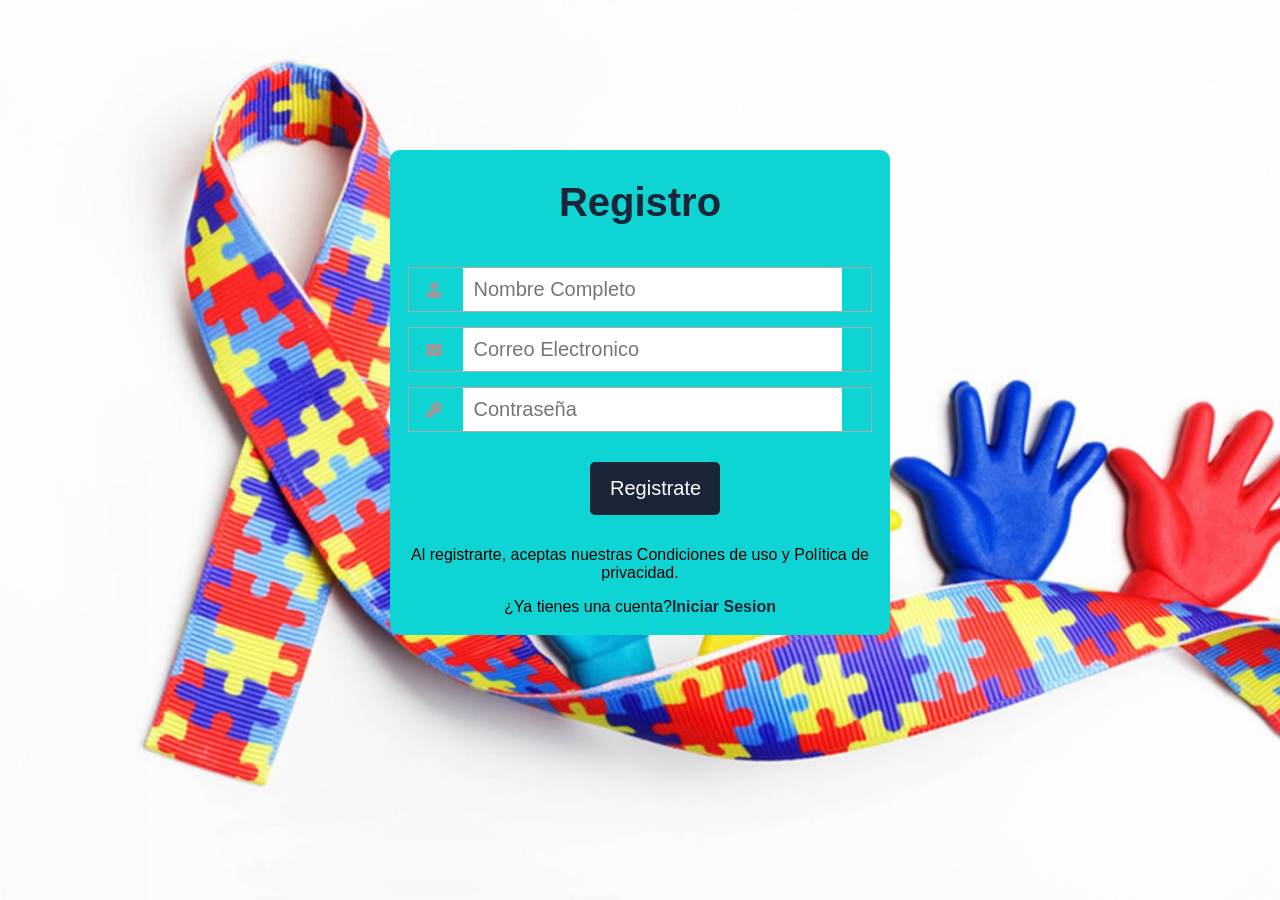
<file: registrarvista.html>
<!DOCTYPE html>
<html lang="es">
<head>
	<meta charset="UTF-8">
	<title></title> 
	<meta name="viewport" content="width=device-width, user-scalable=yes, initial-scale=1.0, maximum-scale=3.0, minimum-scale=1.0">
 <link rel="stylesheet" href="https://use.fontawesome.com/releases/v5.6.3/css/all.css" >
	<link rel="stylesheet" href="style2.css">
	

</head>  
<body>
 <form class="formulario">
    
    <h1>Registro</h1>
     <div class="contenedor">
     
     <div class="input-contenedor">
         <i class="fas fa-user icon"></i>
         <input type="text" placeholder="Nombre Completo">
         
         </div>
         
         <div class="input-contenedor">
         <i class="fas fa-envelope icon"></i>
         <input type="text" placeholder="Correo Electronico">
         
         </div>
         
         <div class="input-contenedor">
        <i class="fas fa-key icon"></i>
         <input type="password" placeholder="Contraseña">
         
         </div>
        </div>
        <center> 
           <div class="o">
               <a href="loginvista.html"><button class="o2">Registrate</button></a>
           </div>
        </center>
        <br>
         <p>Al registrarte, aceptas nuestras Condiciones de uso y Política de privacidad.</p>
         <p>¿Ya tienes una cuenta?<a class="link" href="loginvista.html">Iniciar Sesion</a></p>
     </div>
    </form>
</body>
</html>
</file>
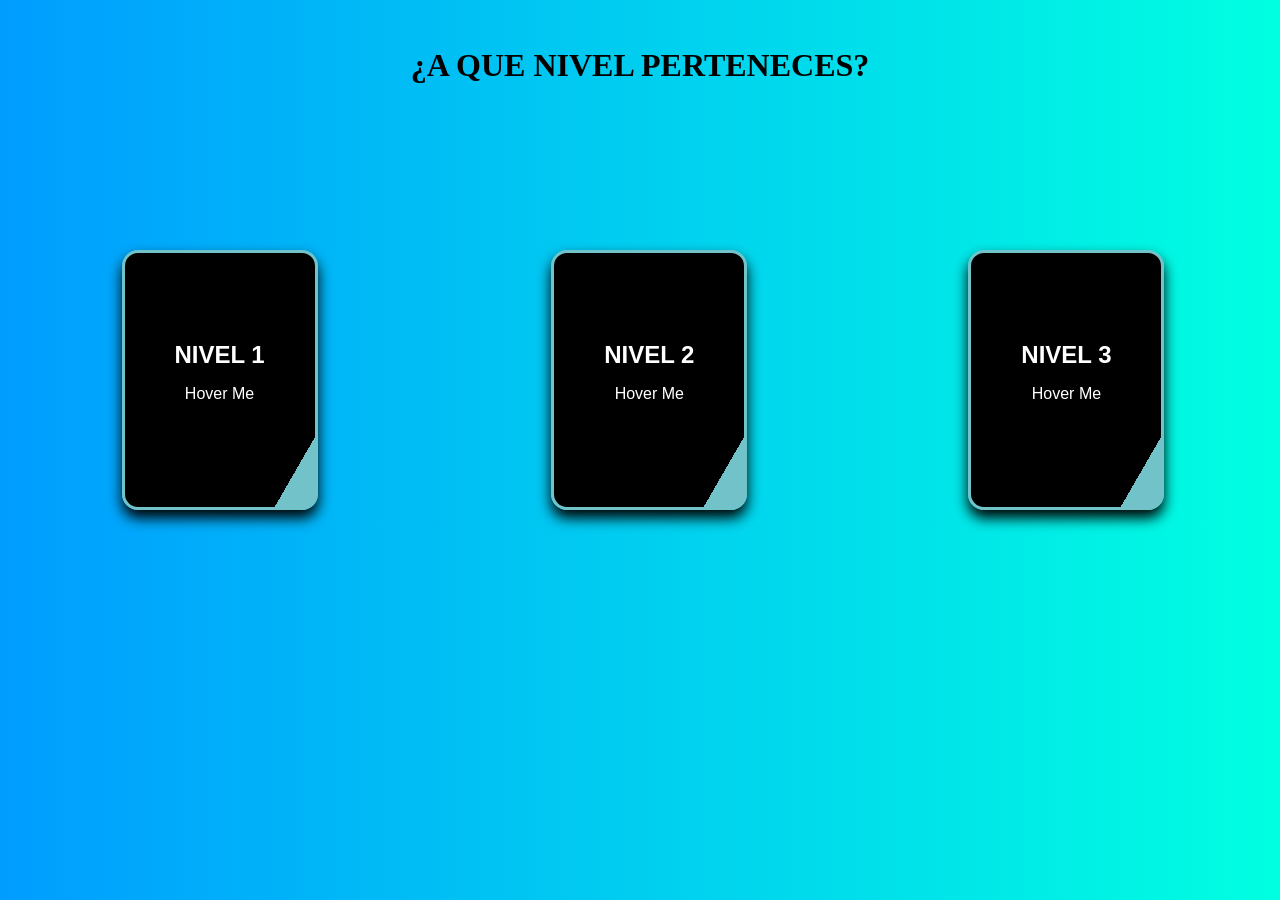
<file: tips.html>
<!DOCTYPE html>
<html lang="en">
<head>
    <meta charset="UTF-8">
    <meta http-equiv="X-UA-Compatible" content="IE=edge">
    <meta name="viewport" content="width=device-width, initial-scale=1.0">
    <title>Document</title>
    <link rel="stylesheet" type="text/css" href="styleretips.css">

</head>
<body class="carrrrtas">
    <div>
        <div class="wavee">
            <br>
            <center>
                <h1 class="WEBS">¿A QUE NIVEL PERTENECES?</h1>
            </center>
            <br><br><br><br><br><br><br><br>
            <div class="infromacionn">
                <div id="uu">
                    <div class="carta1">
                        <center>
                            <div class="flip-card">
                                <div class="flip-card-inner">
                                    <div class="flip-card-front">
                                        <p class="title">NIVEL 3</p>
                                        <p>Hover Me</p>
                                    </div>
                                    <div class="flip-card-back">
                                        <a href="recomendaciones3.html"><p class="title">Click a nivel al que perteneces</p></a>
                                    </div>
                                </div>
                            </div>
                        </center>
                    </div>
                    <div class="carta2">
                        <center>
                            <div class="flip-card">
                                <div class="flip-card-inner">
                                    <div class="flip-card-front">
                                        <p class="title">NIVEL 2</p>
                                        <p>Hover Me</p>
                                    </div>
                                    <div class="flip-card-back">
                                        <a href="recomendaciones2.html"><p class="title">Click a nivel al que perteneces</p></a>
                                    </div>
                                </div>
                            </div>
                        </center>
                    </div>
                    <div class="carta3">
                        <center>
                            <div class="flip-card">
                                <div class="flip-card-inner">
                                    <div class="flip-card-front">
                                        <p class="title">NIVEL 1</p>
                                        <p>Hover Me</p>
                                    </div>
                                    <div class="flip-card-back">
                                        <a href="recomendaciones.html"><p class="title">Click a nivel al que perteneces</p></a>
                                    </div>
                                </div>
                            </div>
                        </center>
                    </div>
                </div>
            </div>
        </div>

    </div>
    
</body>
</html>
</file>
<file: cuestionario.css>
body{
    background-image: linear-gradient(to left,#00ffe1, #009dff);
}
</file>
<file: style1.css>
*{
    margin: 0;
    padding: 0;
    box-sizing: border-box;
    font-family: sans-serif;
}
body{
   
    background: url(Captura.jpg);
    background-size:cover;
    background-repeat: no-repeat;
    text-align: center;
    font-family: sans-serif;
}
.container{
    width: 100%;
    max-width: 90%;
    margin: auto;
    margin-top: 10px;
}

a{

    color: #fff;
  }

  a:active{
    color: #fff;
  }

.lbl-menu{
    background: #09dbd4;
}
.lbl-menu label{
    font-family: Arial;
    display: inline-block;
    padding: 25px;
    color: #fff;
    cursor: pointer;
    transition: all 400ms ease;
}
.lbl-menu label:a{
    background: #28435d;
}
.content{
    position: relative;
}
.content div{
    position: absolute;
    line-height: 1.8;
    transition: all 600ms ease;
    opacity: 0;
    visibility: hidden;
    transform: scale(0.90);
    padding: 30px;
    background: #fff;
    padding-bottom: 40px;
}
#radio1,#radio2,#radio3,#radio4{
    display: none;
}
#radio1:checked ~ .tab1,
#radio2:checked ~ .tab2,
#radio3:checked ~ .tab3,
#radio4:checked ~ .tab4
{
    opacity: 1;
    visibility: visible;
    transform: scale(1);
}
.content div:after{
    position:absolute;
    content: "";
    border-left: 10px solid transparent;
    border-right: 10px solid transparent;
    border-top: 10px solid transparent;
    border-bottom: 10px solid #fff;
    bottom: 100%;
    left: 28px;
}
</file>
<file: style2.css>
body {
    font-family: Arial, Helvetica, sans-serif;
    margin: 0;
   background: url(login.jpg);
    background-size: cover;
    background-attachment: fixed;
}
* {
    box-sizing: border-box;
}
.contenedor{
    width: 100%;
    padding: 15px;
}
.formulario{
    background: #0fd4d4;
    margin-top: 150px;
    padding: 3px;
}
h1{
    text-align: center;
    color: #1a2537;
    font-size: 40px;
}
input[type="text"],
input[type="password"]{
    font-size: 20px;
    width: 82%;
    padding: 10px;
    border: none;
}
.input-contenedor{
    margin-bottom: 15px;
    border: 1px solid #aaa;
}
.icon{
    min-width: 50px;
    text-align: center;
    color: #999;
}
.button{
    border: none;
    width: 100%;
    color: white;
    font-size: 20px;
    background:  #1a2537;
    padding: 15px 20px;
    border-radius: 5px;
    cursor: pointer;
    	
}
.button:hover{
    background: cadetblue;
	text-align: center;
}
p{
    text-align: center;
}
.link{
    text-decoration: none;
      color: #1a2537;
    font-weight: 600;
}
.link:hover{
     color: cadetblue;
}
@media(min-width:768px)
{
    .formulario{
        margin: auto;
        width: 500px;
        margin-top: 150px;
        border-radius: 2%;
    }
}

	.o{
        width: 100px;
        height: 50px;
    }

.o2{
    border: none;
    width: 130%;
    color: white;
    font-size: 20px;
    background:  #1a2537;
    padding: 15px 20px;
    border-radius: 5px;
    cursor: pointer;

}
</file>
<file: styletips2.css>
.card {
    position: relative;
    display: flex;
    align-items: center;
    justify-content: center;
    width: 320px;
    box-shadow: 0 10px 20px rgba(0, 0, 0, 0.2);
    padding: 32px;
    overflow: hidden;
    border-radius: 10px;
    transition: all 0.5s cubic-bezier(0.23, 1, 0.320, 1);

  }
  
  .content {
    display: flex;
    flex-direction: column;
    align-items: flex-start;
    gap: 20px;
    color: #e8e8e8;
    transition: all 0.5s cubic-bezier(0.23, 1, 0.320, 1);
  }
  
  .content .heading {
    font-weight: 700;
    font-size: 32px;
  }
  
  .content .para {
    line-height: 1.5;
  }
  
  .content .btn {
    color: #e8e8e8;
    text-decoration: none;
    padding: 10px;
    font-weight: 600;
    border: none;
    cursor: pointer;
    background: linear-gradient(-45deg, #f89b29 0%, #ff0f7b 100% );
    border-radius: 5px;
    box-shadow: 0 5px 10px rgba(0, 0, 0, 0.2);
  }
  
  .card::before {
    content: "";
    position: absolute;
    left: 0;
    top: 0;
    width: 100%;
    height: 5px;
    background: linear-gradient(-45deg, #f89b29 0%, #ff0f7b 100% );
    z-index: -1;
    transition: all 0.5s cubic-bezier(0.23, 1, 0.320, 1);
  }
  
  .card:hover::before {
    height: 100%;
  }
  
  .card:hover {
    box-shadow: none;
  }
  
  .card:hover .btn {
    color: #212121;
    background: #e8e8e8;
  }
  
  .content .btn:hover {
    outline: 2px solid #e8e8e8;
    background: transparent;
    color: #e8e8e8;
  }
  
  .content .btn:active {
    box-shadow: none;
  }
</file>
<file: styleretips.css>
.carrrrtas{
    background-image: linear-gradient(to left,#00ffe1, #009dff);
}
#uu{
    width: 100%;
    height: 263px;
}
.carta1{
    width: 33%;
    float: right;
}
.carta2{
    width: 33%;
    float: right;
}
.carta3{ 
    width: 33%;
}
.abajocartas{
    background-color: black;
    width: 100%;
    height: 657px;
}
.flip-card {
    background-color: transparent;
    width: 190px;
    height: 254px;
    perspective: 1000px;
    font-family: sans-serif;
}
.title {
    font-size: 1.5em;
    font-weight: 900;
    text-align: center;
    margin: 0;
}
.flip-card-inner {
    position: relative;
    width: 100%;
    height: 100%;
    text-align: center;
    transition: transform 0.8s;
    transform-style: preserve-3d;
}
.flip-card:hover .flip-card-inner {
    transform: rotateY(180deg);
}
.flip-card-front, .flip-card-back {
    box-shadow: 0 8px 14px 0 black;
    position: absolute;
    display: flex;
    flex-direction: column;
    justify-content: center;
    width: 100%;
    height: 100%;
    -webkit-backface-visibility: hidden;
    backface-visibility: hidden;
    border: 3px solid #71C2C9;
    border-radius: 1rem;
}
.flip-card-front {
    background: linear-gradient(120deg, black 60%, black 88%, yellow 40%, #71C2C9 48%);
    color: white;
}
.flip-card-back {
    background: linear-gradient(120deg, black 30%,  black 88%,black 40%, #71C2C9 78%);
    transform: rotateY(180deg);
    color: white;
}


.abajoo{
    text-align: center;
    font-family: 'Alkatra', cursive;
    font-family: 'Climate Crisis', cursive;
    font-family: 'DM Serif Display', serif;
    color: #000000;
    font-size: 25px;
}
.ppl{
    color: black;
    font-family: 'Alkatra', cursive;
    font-family: 'Climate Crisis', cursive;
    font-family: 'DM Serif Display', serif;
    font-size: 50px;
}

.colores{
    text-align: justify;
}

.fondos{
    width: 33.33%;
    height: 350px;
}
.ppñ{
    width: 33.33%;
    height: 350px;
}
.imagenes{
    width: 33.33%;
    height: 350px;
}
.fondos1{
    background-color: #0D6531;
    width: 80%;
    height: 250px;
}
.ppñ1{
    background-color: yellow;
    width: 80%;
    height: 250px;
}
.imagenes1{
    background-color: tomato;
    width: 80%;
    height: 250px;
}
.fondos2{
    background-color: #DD6581;
    width: 20%;
    height: 30px;
}
.ppñ2{
    background-color: #DD6581;
    width: 25%;
    height: 30px;
}
.imagenes2{
    background-color: #DD6581;
    width: 20%;
    height: 30px;
}

.title{
    color: white;
}
</file>
